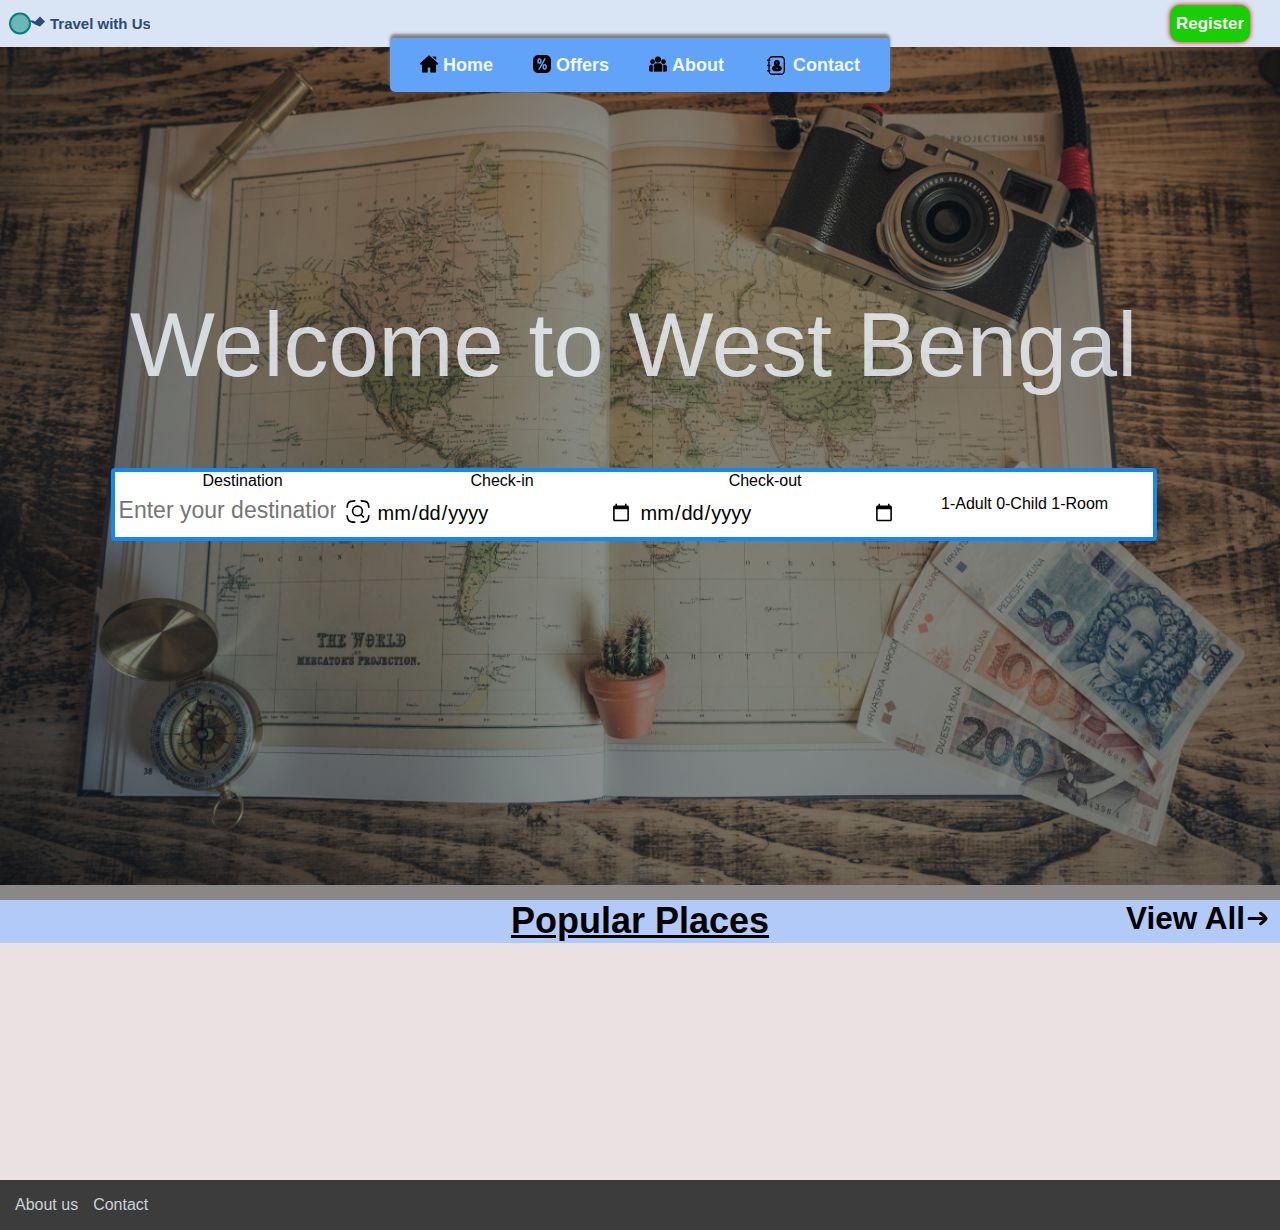
<file: index.html>
<!DOCTYPE html>
<html lang="en">
<head>
    <meta charset="UTF-8">
    <meta name="viewport" content="width=device-width, initial-scale=1.0">
    <title>Document</title>
    <link rel="stylesheet" href="script.css">
</head>
<body>
    <div class="main">
        <div class="home">
            <div class="bkimage"></div>
            <nav>
                <div class="top">
                    <img src="logo.svg" alt="">
                    
                    <div class="register">
                        <a href="register.html">
                            <button class="b1">Register</button>
                        </a>
                    </div>
                </div>
            <ul class="navbar" >
                
                <li><img src="home.png" alt="" height="18px"><a href="index.html">Home</a></li>
                <li><img src="percent.png" alt="" height="18px"><a href="#">Offers</a></li>
                <li><img src="group.png" height="18px" alt=""><a href="#">About</a></li>
                <li><img src="contact.svg" alt=""><a href="contact.html">Contact</a></li>
            </ul>
            
        </nav>
        <div class="text">
            <div class="t1">Welcome to West Bengal</div>
            <div class="inputs">

                <div class="search-bar">
                    <p>Destination</p>
                    <div class="search">

                        <input id="input" type="text" autocomplete="off" placeholder="Enter your destination" src="home.png">
                        <img src="search.svg" alt="">
                    </div>
                    <div class="option">
                       
                    </div>
                </div>
              
                <div class="date">
                    <p>Check-in</p>
                    <input class="i2" id="i3" type="date" value="2022-01-01">
                </div>
                <div class="date">
                    <p>Check-out</p>
                    <input class="i2" id="i4" type="date" value="01-01-2024">
                </div>
                <div class="details">
                    <div class="detailsclone">

                        1-Adult 0-Child 1-Room
                    </div>
                    <form action="">

                        <div class="dbox">
                            <div class="adult" id="adult">Adult : <input type="number" value="1" required> </div>
                            <div class="child" id="child">Child : <input type="numver" value="0" required> </div>
                            <div class="room" id="room">Room : <input type="number" value="1" required> </div>
                            <button class="dsubmit" type="button">OK</button>
                        </div>
                    </form>
                </div>
            </div>
            
        </div>
    </div>
    <div class="place" onload="fileFatch()">
        <div class="tital">Popular Places
            <a class="view">View All <img src="right.svg" alt="">
            </a>
        </div>
        <div class="cardcontainer" id="container">
            
         
        </div>
    </div>
    <div class="footer">
        <a href="about.html">About us</a>
        <a href="contact.html">Contact</a>
    </div>
</div>
<script src="script.js"></script>
</body>
</html>
</file>
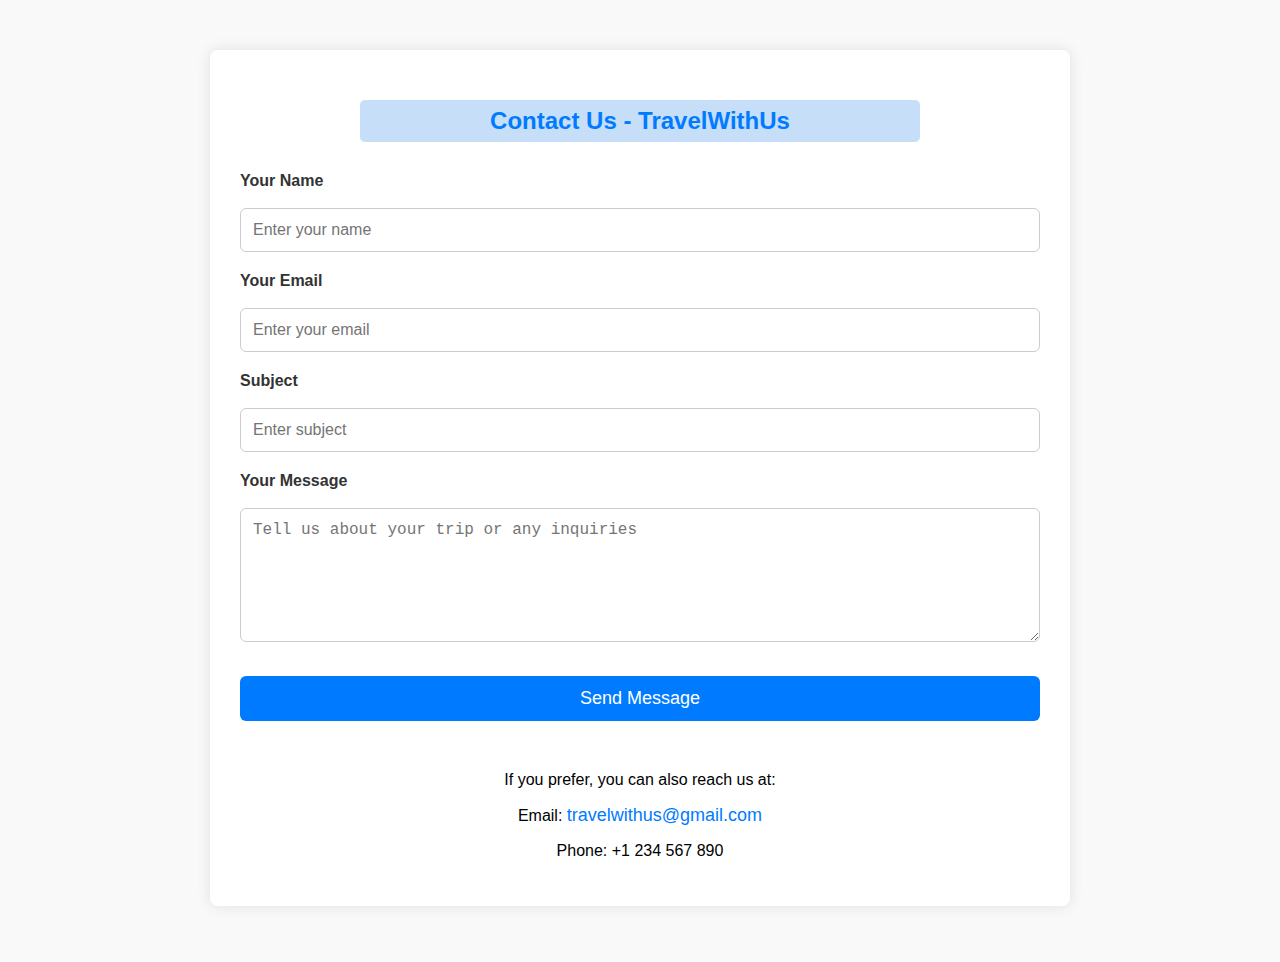
<file: contact.html>
<!DOCTYPE html>
<html lang="en">
<head>
    <meta charset="UTF-8">
    <meta name="viewport" content="width=device-width, initial-scale=1.0">
    <title>Contact Us - TravelExplorer</title>
    <style>
        *::-webkit-scrollbar{
            display: none;
        }
        body {
            font-family: 'Arial', sans-serif;
            background-color: #f9f9f9;
            margin: 0;
            padding: 0;
        }
        .container {
            width: 80%;
            max-width: 800px;
            margin: 50px auto;
            padding: 30px;
            background-color: #fff;
            border-radius: 8px;
            box-shadow: 0 0 15px rgba(0, 0, 0, 0.1);
        }
        .h{
            width: 100%;
            display: flex;
            align-items: center;
            justify-content: center;
        }
        h2 {
            text-align: center;
            color: #007BFF;
            margin-bottom: 30px;
            background-color: #c6def7;
            width: 70%;
            border-radius: 5px;
            padding: 7px 0;
        }
        label {
            display: block;
            margin-bottom: 8px;
            font-weight: bold;
            color: #333;
        }
        input, textarea {
            width: 100%;
            padding: 12px;
            margin: 10px 0 20px 0;
            border: 1px solid #ccc;
            border-radius: 6px;
            font-size: 16px;
            box-sizing: border-box;
        }
        input[type="submit"] {
            background-color: #007BFF;
            color: white;
            border: none;
            cursor: pointer;
            font-size: 18px;
            transition: background-color 0.3s;
        }
        input[type="submit"]:hover {
            background-color: #1062ba;
        }
        .error {
            color: red;
            font-size: 14px;
        }
        .success {
            color: green;
            font-size: 14px;
        }
        .contact-info {
            margin-top: 30px;
            text-align: center;
        }
        .contact-info a {
            color: #007BFF;
            text-decoration: none;
            font-size: 18px;
        }
        .contact-info a:hover {
            text-decoration: underline;
        }
    </style>
</head>
<body>

<div class="container">
    <div class="h">

        <h2>Contact Us - TravelWithUs</h2>
    </div>
    
    <form id="contactForm" onsubmit="return validateForm()">
        <!-- Name -->
        <label for="name">Your Name</label>
        <input type="text" id="name" name="name" placeholder="Enter your name" required>
        <div id="nameError" class="error"></div>

        <!-- Email -->
        <label for="email">Your Email</label>
        <input type="email" id="email" name="email" placeholder="Enter your email" required>
        <div id="emailError" class="error"></div>

        <!-- Subject -->
        <label for="subject">Subject</label>
        <input type="text" id="subject" name="subject" placeholder="Enter subject" required>
        <div id="subjectError" class="error"></div>

        <!-- Message -->
        <label for="message">Your Message</label>
        <textarea id="message" name="message" placeholder="Tell us about your trip or any inquiries" rows="6" required></textarea>
        <div id="messageError" class="error"></div>

        <input type="submit" value="Send Message">
        <div id="formSuccess" class="success"></div>
    </form>

    <div class="contact-info">
        <p>If you prefer, you can also reach us at:</p>
        <p>Email: <a href="mailto:travelwithus@gmail.com">travelwithus@gmail.com</a></p>
        <p>Phone: +1 234 567 890</p>
    </div>
</div>

<script>
    // JavaScript form validation
    function validateForm() {
        // Clear previous error messages
        document.getElementById('nameError').innerText = '';
        document.getElementById('emailError').innerText = '';
        document.getElementById('subjectError').innerText = '';
        document.getElementById('messageError').innerText = '';
        document.getElementById('formSuccess').innerText = '';

        // Get form field values
        var name = document.getElementById('name').value;
        var email = document.getElementById('email').value;
        var subject = document.getElementById('subject').value;
        var message = document.getElementById('message').value;

        var isValid = true;

        // Validate Name
        if (name.trim() === '') {
            document.getElementById('nameError').innerText = 'Please enter your name.';
            isValid = false;
        }

        // Validate Email format
        var emailPattern = /^[a-zA-Z0-9._-]+@[a-zA-Z0-9.-]+\.[a-zA-Z]{2,6}$/;
        if (!emailPattern.test(email)) {
            document.getElementById('emailError').innerText = 'Please enter a valid email address.';
            isValid = false;
        }

        // Validate Subject
        if (subject.trim() === '') {
            document.getElementById('subjectError').innerText = 'Please enter a subject.';
            isValid = false;
        }

        // Validate Message
        if (message.trim() === '') {
            document.getElementById('messageError').innerText = 'Please enter your message.';
            isValid = false;
        }

        // If the form is valid, show a success message
        if (isValid) {
            document.getElementById('formSuccess').innerText = 'Thank you for reaching out! We will get back to you soon.';
            return false;  // Prevent form submission for demonstration
        }

        return isValid;  // Return true if the form is valid
    }
</script>

</body>
</html>
</file>
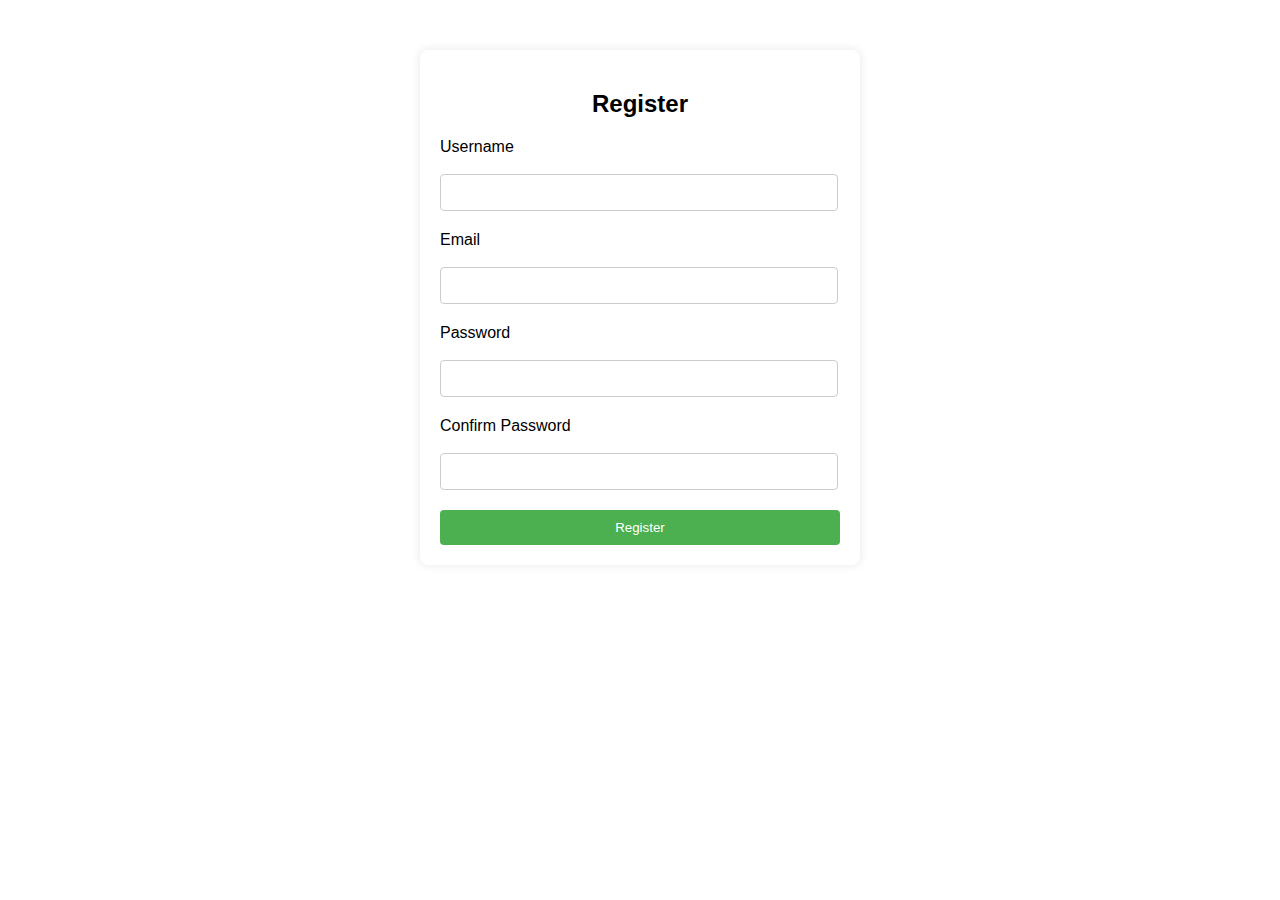
<file: register.html>
<!DOCTYPE html>
<html lang="en">
<head>
    <meta charset="UTF-8">
    <meta name="viewport" content="width=device-width, initial-scale=1.0">
    <title>Register Page</title>
    <style>
        body {
            font-family: Arial, sans-serif;
            background-color:white;
            margin: 0;
            padding: 0;
        }
        .container {
            width: 100%;
            max-width: 400px;
            margin: 50px auto;
            padding: 20px;
            background-color: #fff;
            border-radius: 8px;
            box-shadow: 0 0 10px rgba(0, 0, 0, 0.1);
        }
        h2 {
            text-align: center;
            margin-bottom: 20px;
        }
        label {
            display: block;
            margin-bottom: 8px;
        }
        input {
            width: 94%;
            padding: 10px;
            margin: 10px 0;
            border: 1px solid #ccc;
            border-radius: 4px;
        }
        .error {
            color: red;
            font-size: 14px;
            margin-bottom: 10px;
        }
        .submit-btn {
            width: 100%;
            padding: 10px;
            background-color: #4CAF50;
            color: white;
            border: none;
            border-radius: 4px;
            cursor: pointer;
        }
        .submit-btn:hover {
            background-color: #45a049;
        }
    </style>
</head>
<body>

<div class="container">
    <h2>Register</h2>
    <form id="registerForm" onsubmit="validateForm()">
        <div>
            <label for="username">Username</label>
            <input type="text" id="username" name="username" required>
            <div id="usernameError" class="error"></div>
        </div>
        <div>
            <label for="email">Email</label>
            <input type="email" id="email" name="email" required>
            <div id="emailError" class="error"></div>
        </div>
        <div>
            <label for="password">Password</label>
            <input type="password" id="password" name="password" required>
            <div id="passwordError" class="error"></div>
        </div>
        <div>
            <label for="confirmPassword">Confirm Password</label>
            <input type="password" id="confirmPassword" name="confirmPassword" required>
            <div id="confirmPasswordError" class="error"></div>
        </div>
        <button type="submit" class="submit-btn">Register</button>
    </form>
</div>

<script>
    function validateForm() {
        // Clear any previous errors
        document.getElementById('usernameError').innerText = '';
        document.getElementById('emailError').innerText = '';
        document.getElementById('passwordError').innerText = '';
        document.getElementById('confirmPasswordError').innerText = '';

        // Get the form values
        var username = document.getElementById('username').value;
        var email = document.getElementById('email').value;
        var password = document.getElementById('password').value;
        var confirmPassword = document.getElementById('confirmPassword').value;

        var isValid = true;

        // Validate username (must not be empty)
        if (username.trim() === '') {
            document.getElementById('usernameError').innerText = 'Username is required.';
            isValid = false;
        }

        // Validate email (basic format check)
        var emailPattern = /^[a-zA-Z0-9._-]+@[a-zA-Z0-9.-]+\.[a-zA-Z]{2,6}$/;
        if (!emailPattern.test(email)) {
            document.getElementById('emailError').innerText = 'Please enter a valid email address.';
            isValid = false;
        }

        // Validate password (must not be empty)
        if (password.trim() === '') {
            document.getElementById('passwordError').innerText = 'Password is required.';
            isValid = false;
        }

        // Validate that passwords match
        if (password !== confirmPassword) {
            document.getElementById('confirmPasswordError').innerText = 'Passwords do not match.';
            isValid = false;
        }

        return isValid;
    }
</script>

</body>
</html>
</file>
<file: script.css>
*{
    margin: 0;
    font-family: 'Gill Sans', 'Gill Sans MT', Calibri, 'Trebuchet MS', sans-serif;
}  
body{
    background-color: rgb(234, 226, 226);
}
*::-webkit-scrollbar{
    display: none;
}
.top{
    width: 100%;
    display: flex;
    justify-content: space-between;
    padding: 5px;
    background-color: rgb(217, 228, 245);
}
.home{
    height: 100vh;
    background-image: url(pic.jpg);
    background-position: center center;
    background-repeat: no-repeat;
    background-size: max(100vh,100vw); 
    position: relative;
}
.bkimage{
   background-color: black;
   height: 100vh;
   width: 100%;
  opacity: 0.4;
  position: absolute;
  top: 0;
}
nav{
    
    border-radius: 10px;
    width: 100%;
    display: flex;
    flex-direction: column;
    justify-content: center;
    align-items: center;
    position: absolute;
    top: 0;
}
.navbar{
    background-color: rgb(97, 163, 249);
    height: 6vh;
    display: flex;
    gap: 40px;
    list-style: none;
    align-items: center;
    padding: 0 30px;
    border-radius: 5px;
    position: relative;
    top: -1vh;
    box-shadow: 0px -4px 3px gray;
    cursor: pointer;
    transition: .5s;
}
.navbar:hover{
    background-color: rgb(141, 141, 238);
    padding: 5px 30px;
    box-shadow: 0px -6px 5px rgb(67, 64, 64);
    transition: .2s;
    position: relative;
}
.navbar li{
    display: flex;
    gap: 5px;
}

.navbar a{
    text-decoration: none;
    color: aliceblue;
    font-size: 18px;
    font-weight: 550;
    font-family: Arial, Helvetica, sans-serif;
}
.search-bar{
    width: 20vw;
    background-color:white;
    position: relative;
    display: flex;
    align-items: center;
    flex-direction: column;
    gap: 5px;
}
.search{
    display: flex;
    justify-content: center;
    gap: 5px;
}
.search-bar img{
    width: 10%;
    position: relative;
}
.search-bar input{
    width: 85%;
    height: 80%;
    font-size: 23px;
    background-color:white;
    border: 2px solid white;
    position:relative;
    outline: none;
}
.option{
    width: 100%;
    border-radius: 10px;
    max-height: 30vh;
    overflow: auto;
}
.option::-webkit-scrollbar{
    display: none;
}
.option ul{
    padding: 15px 10px;
    border-radius: 10px;
}
.option ul li{
    list-style: none;
    padding: 5px 5px;
    cursor: pointer;
    border-radius: 5px;
}
.option ul li:hover{
     background-color: #d0e4fd;
}
.inputs{
    max-width: 85%;
    height: 65px;
    border-radius: 4px;
    display: flex;
    position: absolute;
    background-color:rgb(18, 137, 241);
    flex-wrap: wrap;
    padding: 4px;
    transition: 1s;
}
.inputs:hover{
    padding: 5px;
    box-shadow: -10px -10px 10px black;
    background-color: red;
}
.inputs .i2{
    width: 20vw;
    font-size: 20px;
    outline:none;
    border: 1px solid white;
    height: 70%;
    position: relative;
    top: 0px;
    padding-left: 5px;
}
.date{
    background-color: white;
    display: flex;
    align-items: center;
    flex-direction: column;
    position: relative;
    height: 100%;
}
.details{
    width: 20vw;
    position: relative;
    height: 100%;
    text-align: center;
    display: flex;
    flex-direction: column;
    justify-content: center;
    background-color:white;
}
.detailsclone{
    cursor: pointer;
}
.dbox{
    position: absolute;
    width: 100%;
    border: 2px solid ;
    top:97%;
    border-radius: 10px;
    background-color:white;
    display: flex;
    flex-direction: column;
    align-items: center;
    color:black;
    font-size: 22px;
    opacity: 0;
}
.adult,.child,.room{
    position: relative;
    display: flex;
    justify-content: space-around;
    padding: 10px;
}
.dbox input{
    width: 40%;
    background-color: rgb(239, 239, 244);
    color:black;
    outline: 1px solid black;
    border-radius: 3px;
}
.dbox button{
    background-color: rgb(245, 137, 97);
    padding: 5px 15px;
    color:white;
    margin-bottom: 10px;
    font-size: 20px;
    border-radius: 5px;
}
.text{
    height:88%;
    width: 99%;
    position: absolute;
    bottom: 0;
    display: flex;
    justify-content: center;
    align-items: center;
    flex-direction: column;

}
.t1{
    color: aliceblue;
    font-size: 90px;
    position: relative;
    top: -20%;
    opacity: .8;
    transition: 1.5s;
}
.t1:hover{
    text-shadow: -15px -15px 0px black;
    opacity: 1;
    transition: .5s;
}
.register{
    display: flex;
    gap: 10px;
    margin-right: 30px;
    align-items: center;
    
}
.register button{
    height: 37px;
    border: none;
    border-radius: 10px;
    box-shadow: 0 0 5px rgb(237, 5, 5);
    transition: .5s;
}
.b1:hover{
    box-shadow: 0 0 15px rgb(5, 60, 199);
    position: relative;
}
.b1{
    background-color: rgb(24, 206, 4);
    color:white;
    font-size: 17px;
    font-weight: 550;
}

.place{
    width: 100vw;
    height: 30vh;
    display: flex;
    justify-content: center;
    position: relative;
    flex-wrap: nowrap;
}
.tital{
    width: 100%;
    height: 16%;
    display: flex;
    justify-content: center;
    font-size:4vh;
    font-weight: 600;
    text-decoration:underline;
    background-color: rgb(177, 202, 248);
}
.view{
    position: absolute;
    right: 10px;
    display: flex;
    font-size: 3.5vh;
    cursor: pointer;
}
.cardcontainer{
    width:95%;
    height: 82%;
    margin-left: 5px;
    margin-top: 5px;
    position: absolute;
    bottom: 2px;
    display: flex;
    align-items: center;
    justify-content: center;
    gap: 10px;
    flex-flow: row ;
   
}
.card{
    width: 200px;
    border-radius: 5px;
    display: flex;
    gap: 5px;
    text-decoration: none;
    position:relative;
    box-shadow: 10px 10px 10px gray;
    background-color:transparent;
}
.card img:hover{
    width:206px;

}
.card img{
    width: 100%;
    object-position: center center center;
    border-radius: 5px;
    margin-top: 5px;
    position: relative;
    top: 0;
}
.card p{
    font-size: 20px;
    color:white;
    position: absolute;
    left:15px;
    top: 5px;
    font-weight: 700;
}
.footer{
    width: 100%;
    display: flex;
    align-items: center;
    margin-top: 10px;
    height: 50px;
    background-color: rgb(61, 60, 60);
}
.footer a{
    text-decoration: none;
    color: rgb(203, 210, 216);
    margin-left: 15px;
}
.footer:nth-child(0){
    margin-left: 15px;
}
</file>
